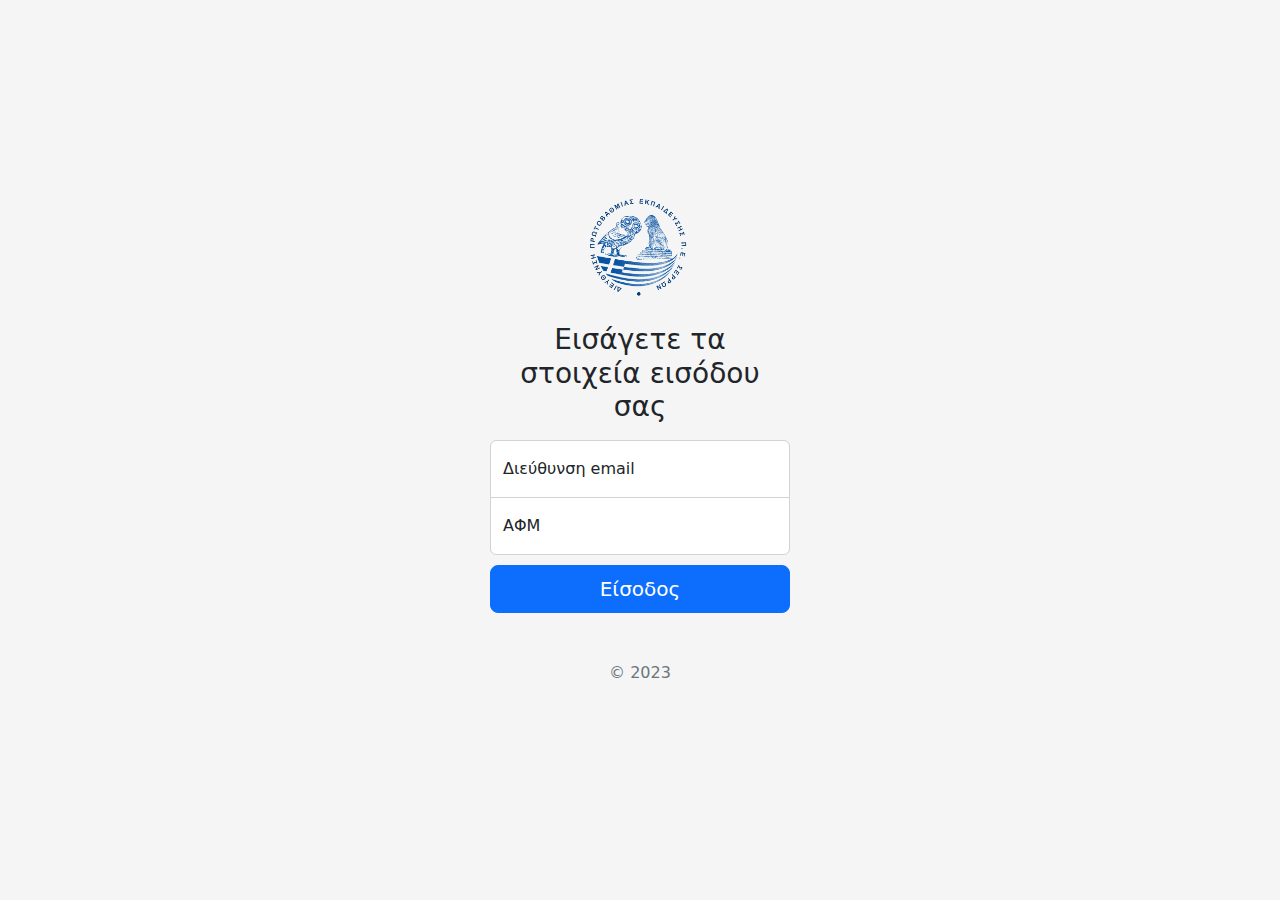
<file: old/sign-in/index.html>
<!doctype html>
<html lang="en">
  <head>
    <meta charset="utf-8">
    <meta name="viewport" content="width=device-width, initial-scale=1">
    <meta name="description" content="">
    <meta name="author" content="Mark Otto, Jacob Thornton, and Bootstrap contributors">
    <meta name="generator" content="Hugo 0.104.2">
    <title>Signin Template · Bootstrap v5.2</title>

    <link rel="canonical" href="https://getbootstrap.com/docs/5.2/examples/sign-in/">

    

    

<link href="../assets/dist/css/bootstrap.min.css" rel="stylesheet">

    <style>
      .bd-placeholder-img {
        font-size: 1.125rem;
        text-anchor: middle;
        -webkit-user-select: none;
        -moz-user-select: none;
        user-select: none;
      }

      @media (min-width: 768px) {
        .bd-placeholder-img-lg {
          font-size: 3.5rem;
        }
      }

      .b-example-divider {
        height: 3rem;
        background-color: rgba(0, 0, 0, .1);
        border: solid rgba(0, 0, 0, .15);
        border-width: 1px 0;
        box-shadow: inset 0 .5em 1.5em rgba(0, 0, 0, .1), inset 0 .125em .5em rgba(0, 0, 0, .15);
      }

      .b-example-vr {
        flex-shrink: 0;
        width: 1.5rem;
        height: 100vh;
      }

      .bi {
        vertical-align: -.125em;
        fill: currentColor;
      }

      .nav-scroller {
        position: relative;
        z-index: 2;
        height: 2.75rem;
        overflow-y: hidden;
      }

      .nav-scroller .nav {
        display: flex;
        flex-wrap: nowrap;
        padding-bottom: 1rem;
        margin-top: -1px;
        overflow-x: auto;
        text-align: center;
        white-space: nowrap;
        -webkit-overflow-scrolling: touch;
      }
    </style>

    
    <!-- Custom styles for this template -->
    <link href="signin.css" rel="stylesheet">
  </head>
  <body class="text-center">
    
<main class="form-signin w-100 m-auto">
  <form action="main.php" method="post">
    <img class="mb-4" src="../assets/brand/dpe-logo-login.png" alt="" width="100" height="100">
    <h1 class="h3 mb-3 fw-normal">Εισάγετε τα στοιχεία εισόδου σας</h1>

    <div class="form-floating">
      <input type="email" class="form-control" id="floatingInput" placeholder="name@example.com">
      <label for="floatingInput">Διεύθυνση email</label>
    </div>
    <div class="form-floating">
      <input type="password" class="form-control" id="floatingPassword" placeholder="Password">
      <label for="floatingPassword">ΑΦΜ</label>
    </div>

    <!--div class="checkbox mb-3">
      <label>
        <input type="checkbox" value="remember-me"> Remember me
      </label>
    </div -->
    <button class="w-100 btn btn-lg btn-primary" type="submit">Είσοδος</button>
    <p class="mt-5 mb-3 text-muted">&copy; 2023</p>
  </form>
</main>


    
  </body>
</html>
</file>
<file: old/sign-in/signin.css>
html,
body {
  height: 100%;
}

body {
  display: flex;
  align-items: center;
  padding-top: 40px;
  padding-bottom: 40px;
  background-color: #f5f5f5;
}

.form-signin {
  max-width: 330px;
  padding: 15px;
}

.form-signin .form-floating:focus-within {
  z-index: 2;
}

.form-signin input[type="email"] {
  margin-bottom: -1px;
  border-bottom-right-radius: 0;
  border-bottom-left-radius: 0;
}

.form-signin input[type="password"] {
  margin-bottom: 10px;
  border-top-left-radius: 0;
  border-top-right-radius: 0;
}
</file>
